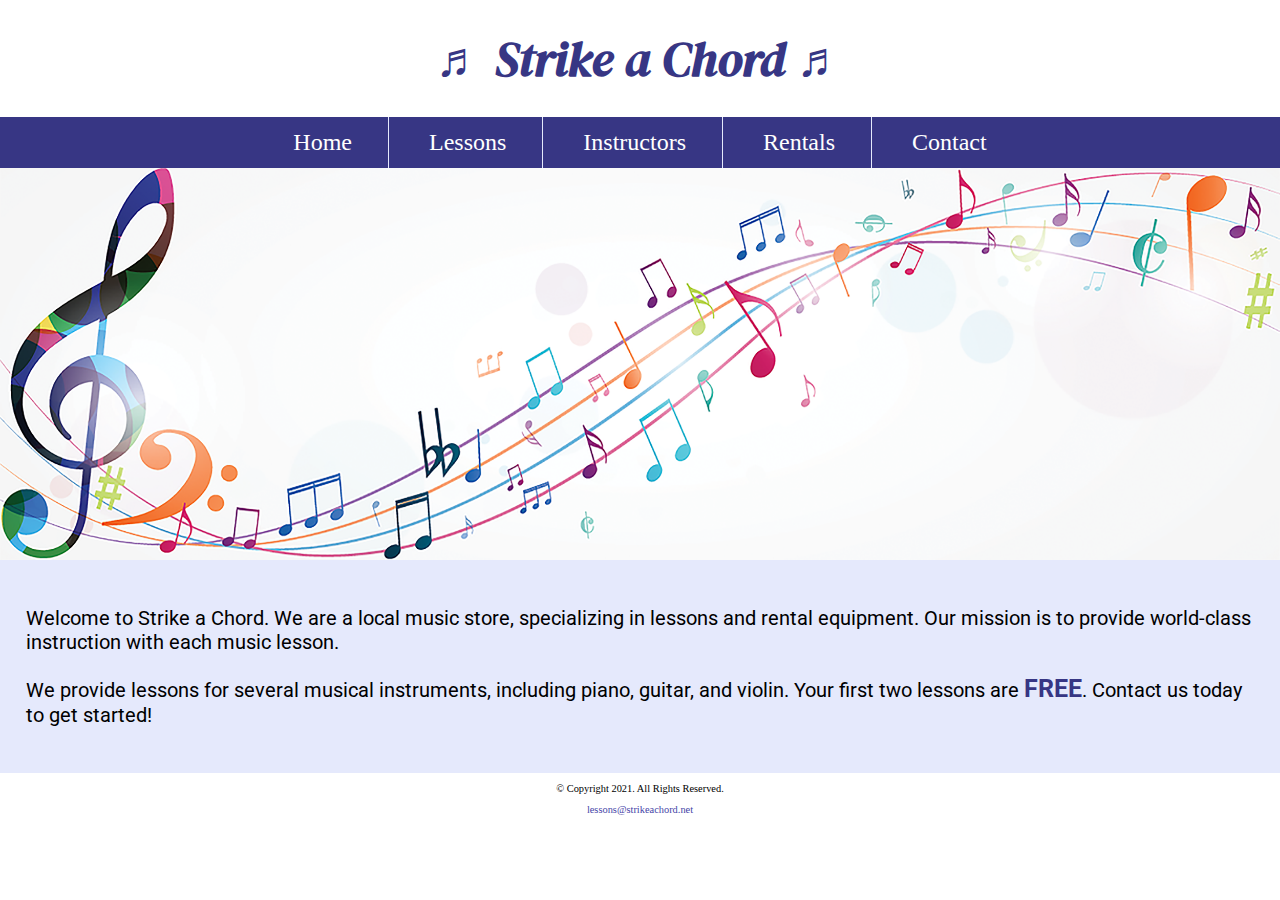
<file: index.html>
<!DOCTYPE html>
<!-- 
	Student Name: Maria Cruz
	File Name: index.html
	Today's Date: May 7, 2021
 -->
<html lang="en">
<head>
	<title>Strike a Chord: Home Page</title>
	<meta charset="utf-8">
    <link rel="stylesheet" href="css/styles.css">
    <meta name="viewport" content="width=device-width, initial-scale=1.0">
    <link href="https://fonts.googleapis.com/css?family=DM+Serif+Display:400i|Roboto&display=swap" rel="stylesheet">
    <link rel="shortcut icon" href="images/favicon.ico">
    <link rel="icon" type="images/png" sizes="32x32" href="images/favicon-32.png">
    <link rel="apple-touch-icon" sizes="180x180" href="images/apple-touch-icon.png">
    <link rel="apple-touch-icon" sizes="192x192" href="images/android-chrome-192.png">
</head>
<body>

	<header>
		<h1> <span class="tab-desk">&#9836;</span> Strike a Chord <span class="tab-desk">&#9836;</span> </h1>
	</header>
	
	<nav>
		<ul>
            <li><a href="index.html">Home</a></li>  
            <li><a href="lessons.html">Lessons</a></li>   
            <li><a href="instructors.html">Instructors</a></li>    
            <li><a href="rentals.html">Rentals</a></li>    
            <li><a href="contact.html">Contact</a></li>
        </ul>
	</nav>
    
    <!-- Hero Image -->
    <div id="hero" class="tab-desk">
        <img src="images/music-notes.png" alt="colorful music notes">
    </div>
	
	<!-- Use the main area to add the main content to the webpage -->
	<main>
		
        <div id="intro">
            
            <p>Welcome to Strike a Chord. We are a local music store, specializing in lessons and rental equipment. Our mission is to provide world-class instruction with each music lesson.</p>

            <p>We provide lessons for several musical instruments, including piano, guitar, and violin. Your first two lessons are <span class="action">FREE</span>. Contact us today to get started!</p>
            
        </div>
		
	</main>
	
	<footer>
		<p>&copy; Copyright 2021. All Rights Reserved.</p>
		<p><a href="mailto:lessons@strikeachord.net">lessons@strikeachord.net</a></p>
	</footer>
	
</body>
</html>
</file>
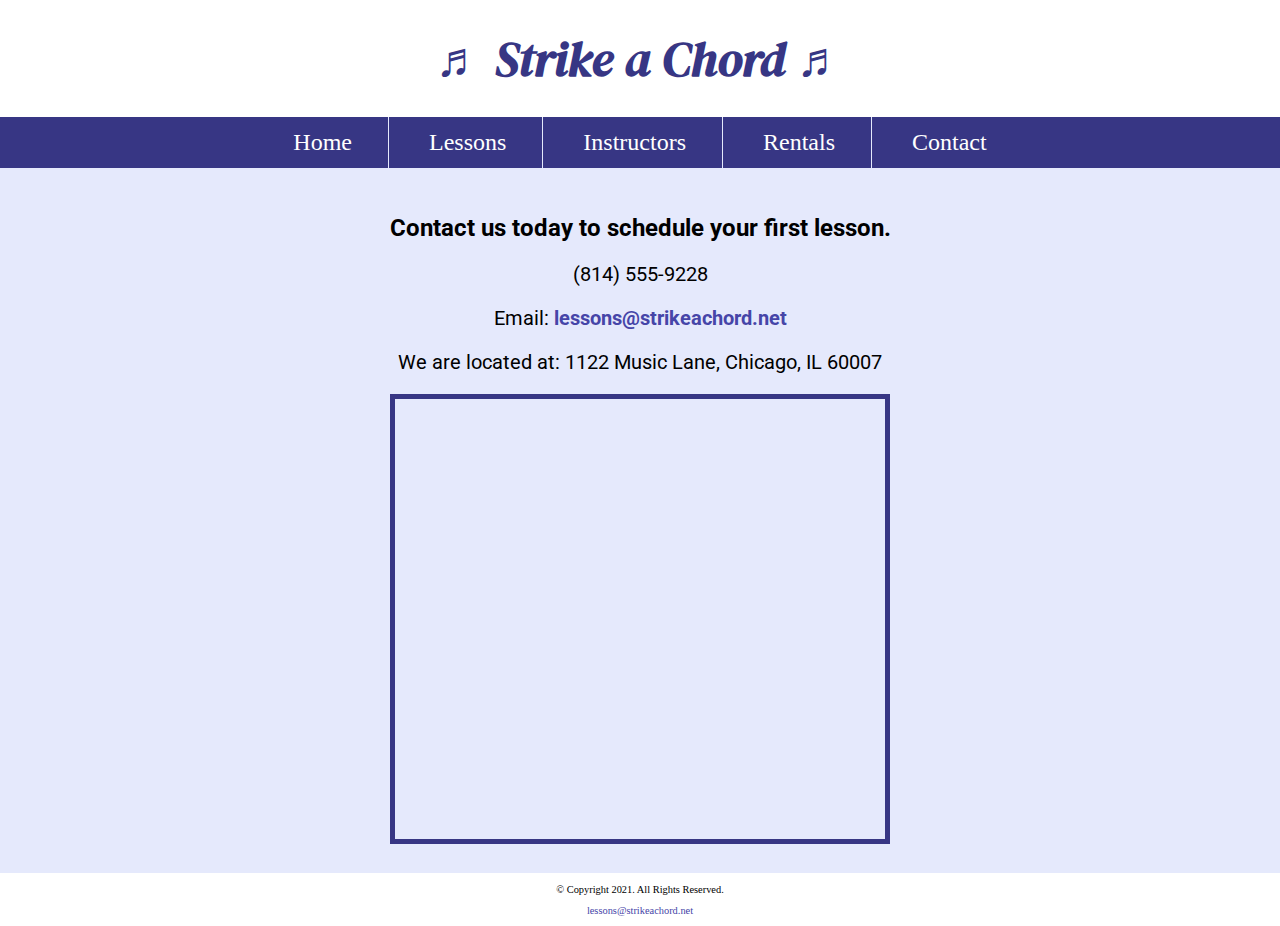
<file: contact.html>
<!DOCTYPE html>
<!-- 
	Student Name: Maria Cruz
	File Name: contact.html
	Today's Date: May 20, 2021
 -->
<html lang="en">
<head>
	<title>Strike a Chord: Contact</title>
	<meta charset="utf-8">
    <link rel="stylesheet" href="css/styles.css">
    <meta name="viewport" content="width=device-width, initial-scale=1.0">
    <link href="https://fonts.googleapis.com/css?family=DM+Serif+Display:400i|Roboto&display=swap" rel="stylesheet">
    <link rel="shortcut icon" href="images/favicon.ico">
    <link rel="icon" type="images/png" sizes="32x32" href="images/favicon-32.png">
    <link rel="apple-touch-icon" sizes="180x180" href="images/apple-touch-icon.png">
    <link rel="apple-touch-icon" sizes="192x192" href="images/android-chrome-192.png">
</head>
<body>

	<header>
		<h1> <span class="tab-desk">&#9836;</span> Strike a Chord <span class="tab-desk">&#9836;</span> </h1>
	</header>
	
	<nav>
		<ul>
            <li><a href="index.html">Home</a></li>  
            <li><a href="lessons.html">Lessons</a></li>   
            <li><a href="instructors.html">Instructors</a></li>    
            <li><a href="rentals.html">Rentals</a></li>    
            <li><a href="contact.html">Contact</a></li>
        </ul>
	</nav>
	
	<!-- Use the main area to add the main content to the webpage -->
	<main>
        
        <div id="contact">
            
            <h2>Contact us today to schedule your first lesson.</h2>
            <p class="tel-link mobile"><a href="tel:8145559228">(814) 555-9228</a></p>
            <p class="tab-desk">(814) 555-9228</p>
            <p>Email: <a href="mailto:lessons@strikeachord.net" class="email-link">lessons@strikeachord.net</a></p>
            <p>We are located at: 1122 Music Lane, Chicago, IL 60007</p>
            
            <iframe src="https://www.google.com/maps/embed?pb=!1m18!1m12!1m3!1d380513.7160580949!2d-88.01215278051977!3d41.83339249282865!2m3!1f0!2f0!3f0!3m2!1i1024!2i768!4f13.1!3m3!1m2!1s0x880e2c3cd0f4cbed%3A0xafe0a6ad09c0c000!2sChicago%2C+IL!5e0!3m2!1sen!2sus!4v1558660826146!5m2!1sen!2sus" width="600" height="450" class="map" allowfullscreen></iframe>
        
        </div>
        
	</main>
	
	<footer>
		<p>&copy; Copyright 2021. All Rights Reserved.</p>
		<p><a href="mailto:lessons@strikeachord.net">lessons@strikeachord.net</a></p>
	</footer>
	
</body>
</html>
</file>
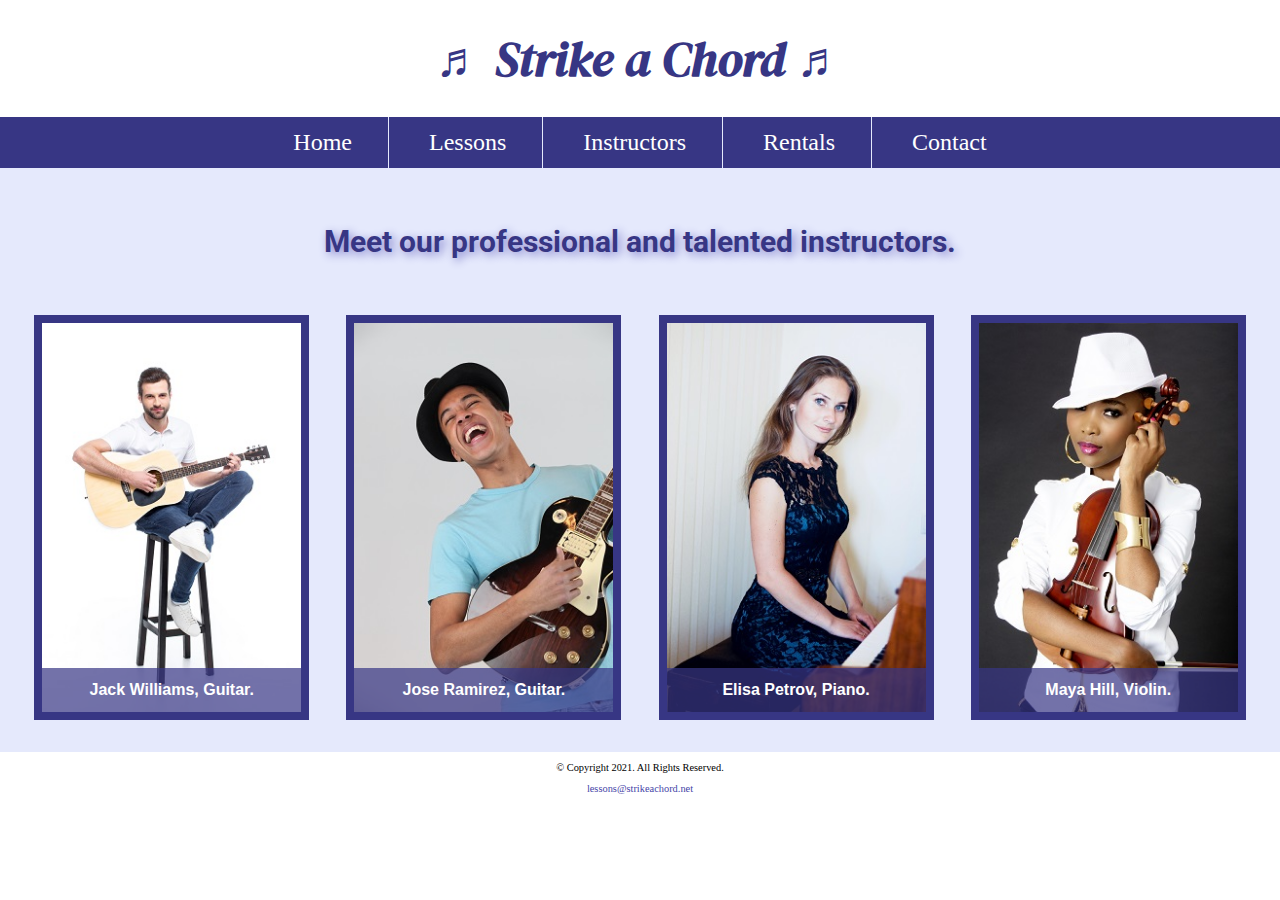
<file: instructors.html>
<!DOCTYPE html>
<!-- 
	Student Name: Grace White
	File Name: instructors.html
	Today's Date: August 29, 2023
 -->
<html lang="en">
<head>
	<title>Strike a Chord: Instructors</title>
	<meta charset="utf-8">
    <link rel="stylesheet" href="css/styles.css">
    <meta name="viewport" content="width=device-width, initial-scale=1.0">
    <link href="https://fonts.googleapis.com/css?family=DM+Serif+Display:400i|Roboto&display=swap" rel="stylesheet">
    <link rel="shortcut icon" href="images/favicon.ico">
    <link rel="icon" type="images/png" sizes="32x32" href="images/favicon-32.png">
    <link rel="apple-touch-icon" sizes="180x180" href="images/apple-touch-icon.png">
    <link rel="apple-touch-icon" sizes="192x192" href="images/android-chrome-192.png">
</head>
<body>

	<header>
		<h1> <span class="tab-desk">&#9836;</span> Strike a Chord <span class="tab-desk">&#9836;</span> </h1>
	</header>
	
	<nav>
		<ul>
            <li><a href="index.html">Home</a></li>  
            <li><a href="lessons.html">Lessons</a></li>   
            <li><a href="instructors.html">Instructors</a></li>    
            <li><a href="rentals.html">Rentals</a></li>    
            <li><a href="contact.html">Contact</a></li>
        </ul>
	</nav>
	
	<!-- Use the main area to add the main content to the webpage -->
	<main class="grid">
        
        <aside>
            <p>Meet our professional and talented instructors.</p>
        </aside>

            <figure>   
                <img src="images/guitar-instructor.jpg" alt="guitar instructor">
                <figcaption>Jack Williams, Guitar.</figcaption>
            </figure>
            
            <figure>
                <img src="images/electric-guitar-instructor.jpg" alt="electric guitar instructor">
                <figcaption>Jose Ramirez, Guitar.</figcaption>
            </figure>
            
            <figure>
                <img src="images/piano-instructor.jpg" alt="piano instructor">
                <figcaption>Elisa Petrov, Piano.</figcaption>
            </figure>
            
            <figure>
                <img src="images/violin-instructor.jpg" alt="violin instructor">
                <figcaption>Maya Hill, Violin.</figcaption>
            </figure>
        
       
        
	</main>
	
	<footer>
		<p>&copy; Copyright 2021. All Rights Reserved.</p>
		<p><a href="mailto:lessons@strikeachord.net">lessons@strikeachord.net</a></p>
	</footer>
	
</body>
</html>
</file>
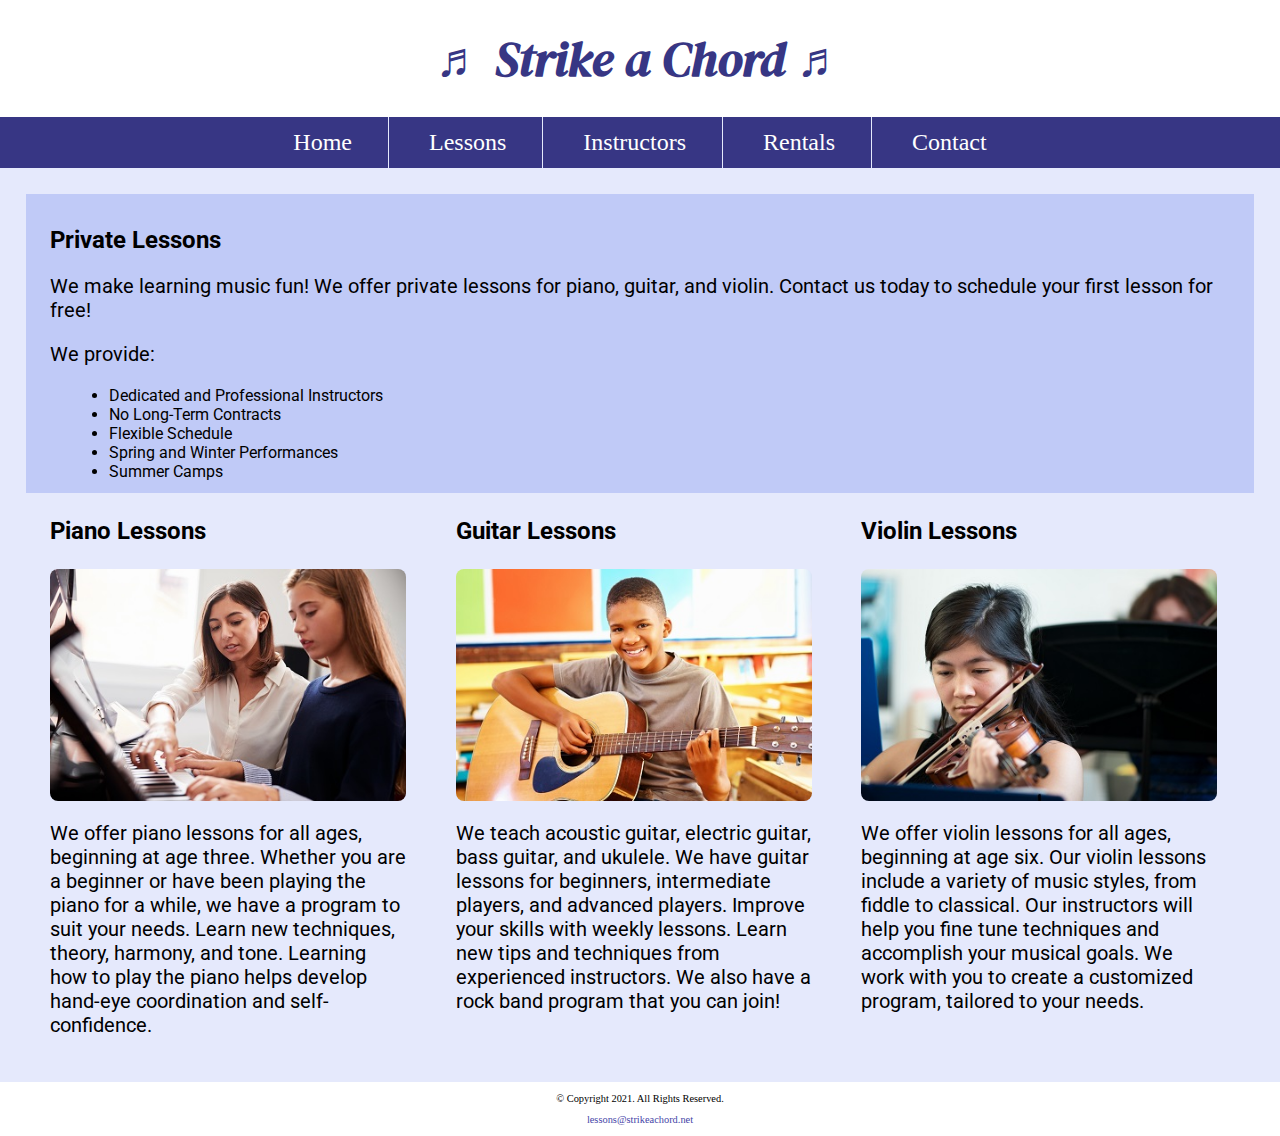
<file: lessons.html>
<!DOCTYPE html>
<!-- 
	Student Name: Maria Cruz
	File Name: lessons.html
	Today's Date: May 20, 2021
 -->
<html lang="en">
<head>
	<title>Strike a Chord: Lessons</title>
	<meta charset="utf-8">
    <link rel="stylesheet" href="css/styles.css">
    <meta name="viewport" content="width=device-width, initial-scale=1.0">
    <link href="https://fonts.googleapis.com/css?family=DM+Serif+Display:400i|Roboto&display=swap" rel="stylesheet">
    <link rel="shortcut icon" href="images/favicon.ico">
    <link rel="icon" type="images/png" sizes="32x32" href="images/favicon-32.png">
    <link rel="apple-touch-icon" sizes="180x180" href="images/apple-touch-icon.png">
    <link rel="apple-touch-icon" sizes="192x192" href="images/android-chrome-192.png">

    


</head>
<body>

	<header>
		<h1> <span class="tab-desk">&#9836;</span> Strike a Chord <span class="tab-desk">&#9836;</span> </h1>
	</header>
	
	<nav>
		<ul>
            <li><a href="index.html">Home</a></li>  
            <li><a href="lessons.html">Lessons</a></li>   
            <li><a href="instructors.html">Instructors</a></li>    
            <li><a href="rentals.html">Rentals</a></li>    
            <li><a href="contact.html">Contact</a></li>
        </ul>
	</nav>
	
	<!-- Use the main area to add the main content to the webpage -->
	<main>
        
        <section id="info">
            
            <h2>Private Lessons</h2>
            <p>We make learning music fun! We offer private lessons for piano, guitar, and violin. Contact us today to schedule your first lesson for free! </p>
            <p>We provide:</p>
            <ul>
                <li>Dedicated and Professional Instructors</li>
                <li>No Long-Term Contracts</li>
                <li>Flexible Schedule</li>
                <li>Spring and Winter Performances</li>
                <li>Summer Camps</li>
            </ul>
        
        </section>
        
        <section id="piano">
            
            <h3>Piano Lessons</h3>
            <img src="images/piano-lesson.jpg" alt="piano teacher and student sitting at a piano" class="round">
            <p>We offer piano lessons for all ages, beginning at age three. Whether you are a beginner or have been playing the piano for a while, we have a program to suit your needs. Learn new techniques, theory, harmony, and tone. Learning how to play the piano helps develop hand-eye coordination and self-confidence.</p>
        
        </section>
        
        <section id="guitar">
            
            <h3>Guitar Lessons</h3>
            <img src="images/child-guitar.jpg" alt="child with a smile holding a guitar" class="round">
            <p>We teach acoustic guitar, electric guitar, bass guitar, and ukulele. We have guitar lessons for beginners, intermediate players, and advanced players. Improve your skills with weekly lessons. Learn new tips and techniques from experienced instructors. We also have a rock band program that you can join!</p>
        
        </section>
        
        <section id="violin">
            
            <h3>Violin Lessons</h3>
            <img src="images/woman-violin.jpg" alt="woman playing the violin" class="round">
            <p>We offer violin lessons for all ages, beginning at age six. Our violin lessons include a variety of music styles, from fiddle to classical. Our instructors will help you fine tune techniques and accomplish your musical goals. We work with you to create a customized program, tailored to your needs.</p>
        
        </section>
        
	</main>
	
	<footer>
		<p>&copy; Copyright 2021. All Rights Reserved.</p>
		<p><a href="mailto:lessons@strikeachord.net">lessons@strikeachord.net</a></p>
	</footer>
	
</body>
</html>
</file>
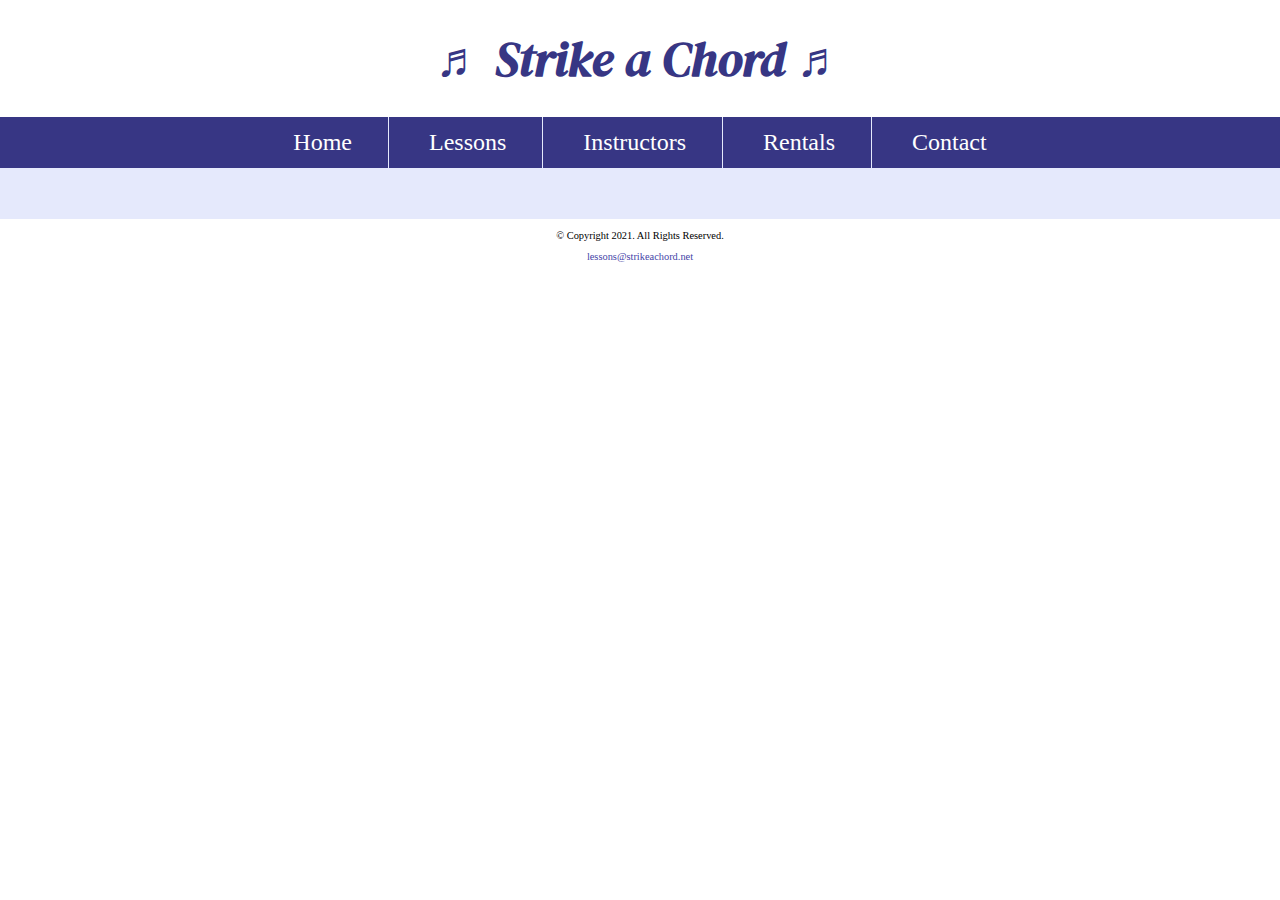
<file: template.html>
<!DOCTYPE html>
<!-- 
	Student Name: Maria Cruz
	File Name: template.html
	Today's Date: May 7, 2021
 -->
<html lang="en">
<head>
	<title>Strike a Chord: Template</title>
	<meta charset="utf-8">
    <link rel="stylesheet" href="css/styles.css">
    <meta name="viewport" content="width=device-width, initial-scale=1.0">
    <link href="https://fonts.googleapis.com/css?family=DM+Serif+Display:400i|Roboto&display=swap" rel="stylesheet">
    <link rel="shortcut icon" href="images/favicon.ico">
    <link rel="icon" type="images/png" sizes="32x32" href="images/favicon-32.png">
    <link rel="apple-touch-icon" sizes="180x180" href="images/apple-touch-icon.png">
    <link rel="apple-touch-icon" sizes="192x192" href="images/android-chrome-192.png">
</head>
<body>

	<header>
		<h1> <span class="tab-desk">&#9836;</span> Strike a Chord <span class="tab-desk">&#9836;</span> </h1>
	</header>
	
	<nav>
		<ul>
            <li><a href="index.html">Home</a></li>  
            <li><a href="lessons.html">Lessons</a></li>   
            <li><a href="instructors.html">Instructors</a></li>    
            <li><a href="rentals.html">Rentals</a></li>    
            <li><a href="contact.html">Contact</a></li>
        </ul>
	</nav>
	
	<!-- Use the main area to add the main content to the webpage -->
	<main>
        
        <div>
        
        </div>
        
	</main>
	
	<footer>
		<p>&copy; Copyright 2021. All Rights Reserved.</p>
		<p><a href="mailto:lessons@strikeachord.net">lessons@strikeachord.net</a></p>
	</footer>
	
</body>
</html>
</file>
<file: css/styles.css>
/*
Author: Maria Cruz
Date: Current Date
File Name: styles.css
*/

/* CSS Reset */
body, header, nav, main, footer, img, h1, ul, section, aside, figure, figcaption {
    margin: 0;
    padding: 0;
    border: 0;
}

/* Style rule for images */
img {
    max-width: 100%;
    display: block;
}

/*Style rule for box sizing applies to all elements*/
*{
    box-sizing: border-box;
}

/* Style rules for mobile viewport */

aside {
    text-align: center;
    font-size: 1.5em;
    font-weight: bold;
    color: #373684;
    text-shadow: 3px 3px 10px #8280cb;
}

figure {
    position: relative;
    max-width: 275px;
    margin: 2% auto;
    border: 8px solid #373684;
}

figcaption {
    position: absolute;
    bottom: 0;
    background: rgba(55, 54, 132, 0.7);
    color: #fff;
    width: 100%;
    padding: 5% 0;
    text-align: center;
    font-family: Verdana, Arial, sans-serif;
    font-size: 1.5em;
    font-weight: bold;
}

/* Hide tab-desk class */
.tab-desk {
    display: none;
}

/* Style rules for header content */
header {
    text-align: center;
    font-size: 1.5em;
    color: #373684;
}

header h1 {
    font-family: 'DM Serif Display', serif;
    font-style: italic;
}

/* Style rules for navigation area */
nav {
    background-color: #373684;
}

nav ul {
    list-style-type: none;
    text-align: center;
}

nav li {
    display: block;
    font-size: 2em;
    border-top: 1px solid #e5e9fc;
}

nav li a {
    display: block;
    color: #fff;
    text-align: center;
    padding: 0.5em 1em;
    text-decoration: none;
}

/* Style rules for main content */
main {
    padding: 2%;
    background-color: #e5e9fc;
    overflow: auto;
    font-family: 'Roboto', sans-serif;
}

main p {
    font-size: 1.25em;
}

.action {
    font-size: 1.25em;
    color: #373684;
    font-weight: bold;
}

#piano, #guitar, #violin {
    margin: 0 2%;
}

#info {
    clear: left;
    background-color: #c0caf7;
    padding: 1% 2%;
}

#info ul {
    margin-left: 10%;
}

.round {
    border-radius: 8px; 
}

#contact {
    text-align: center;
}

.tel-link {
    background-color: #373684;
    padding: 2%;
    margin: 0 auto;
    width: 80%;
    text-align: center;
    border-radius: 5px;
}

.tel-link a {
    color: #fff;
    text-decoration: none;
    font-size: 1.5em;
    display: block;
}

#contact .email-link {
    color: #4645a8;
    text-decoration: none;
    font-weight: bold;
}

.map {
    border: 5px solid #373684;
    width: 95%;
    height: 50%;
}

/* Style rules for footer content */
footer {
    text-align: center;
    font-size: 0.65em;
    clear: left;
}

footer a {
    color: #4645a8;
    text-decoration: none;
}

/* Media Query for Tablet Viewport */
@media screen and (min-width: 550px), print {
    
    .grid {
        display: grid;
        grid-template-columns: auto auto;
        grid-gap: 20px;
    }
    
    aside {
        grid-column: 1 / span 2;
    }
    
    /* Tablet Viewport: Show tab-desk class, hide mobile class */
    .tab-desk {
        display: block;
    }

    .mobile {
        display: none;
    }
    
    /* Tablet Viewport: Style rule for header content */
    span.tab-desk {
        display: inline;
    }
    
    /* Tablet Viewport: Style rules for nav area */
    nav li {
        border-top: none;
        display: inline-block;
        border-right: 1px solid #e5e9fc;
        font-size: 1.5em;
    }
    
    nav li:last-child {
        border-right: none;
    }
    
    nav li a {
        padding: 0.25em 0.5em;
    }
    
    /* Tablet Viewport: Style rule for map */
   .map {
        width: 500px;
        height: 450px;
    }
    
}

/* Media Query for Desktop Viewport */
@media screen and (min-width: 769px), print {
    

    /* Desktop Viewport: Style rule for header */
    header {
        padding: 2%;
    }
    
    /* Desktop Viewport: Style rules for nav area */
    nav li a {
        padding: 0.5em 1.5em;
    }
    
    nav li a:hover {
        color: #373684;
        background-color: #e5e9fc;
    }
    
    /* Desktop Viewport: Style Rules for main content */  
    #info ul {
        margin-left: 5%;
    }
    
    main h3 {
        font-size: 1.5em;
    }
    
    #piano, #guitar, #violin {
        width: 29%;
        float: left;
        margin: 0 2%;
    }
    
    .grid {
        display: grid;
        grid-template-columns: auto auto auto auto;
    }
    
    figcaption {
        font-size: 1em;
    }
    
    aside {
        grid-column: 1 / span 4;
    }
    
}

/* Media Query for Print */
@media print {
    
    body {
        background-color: #fff;
        color: #000;
    }
    
}
</file>
